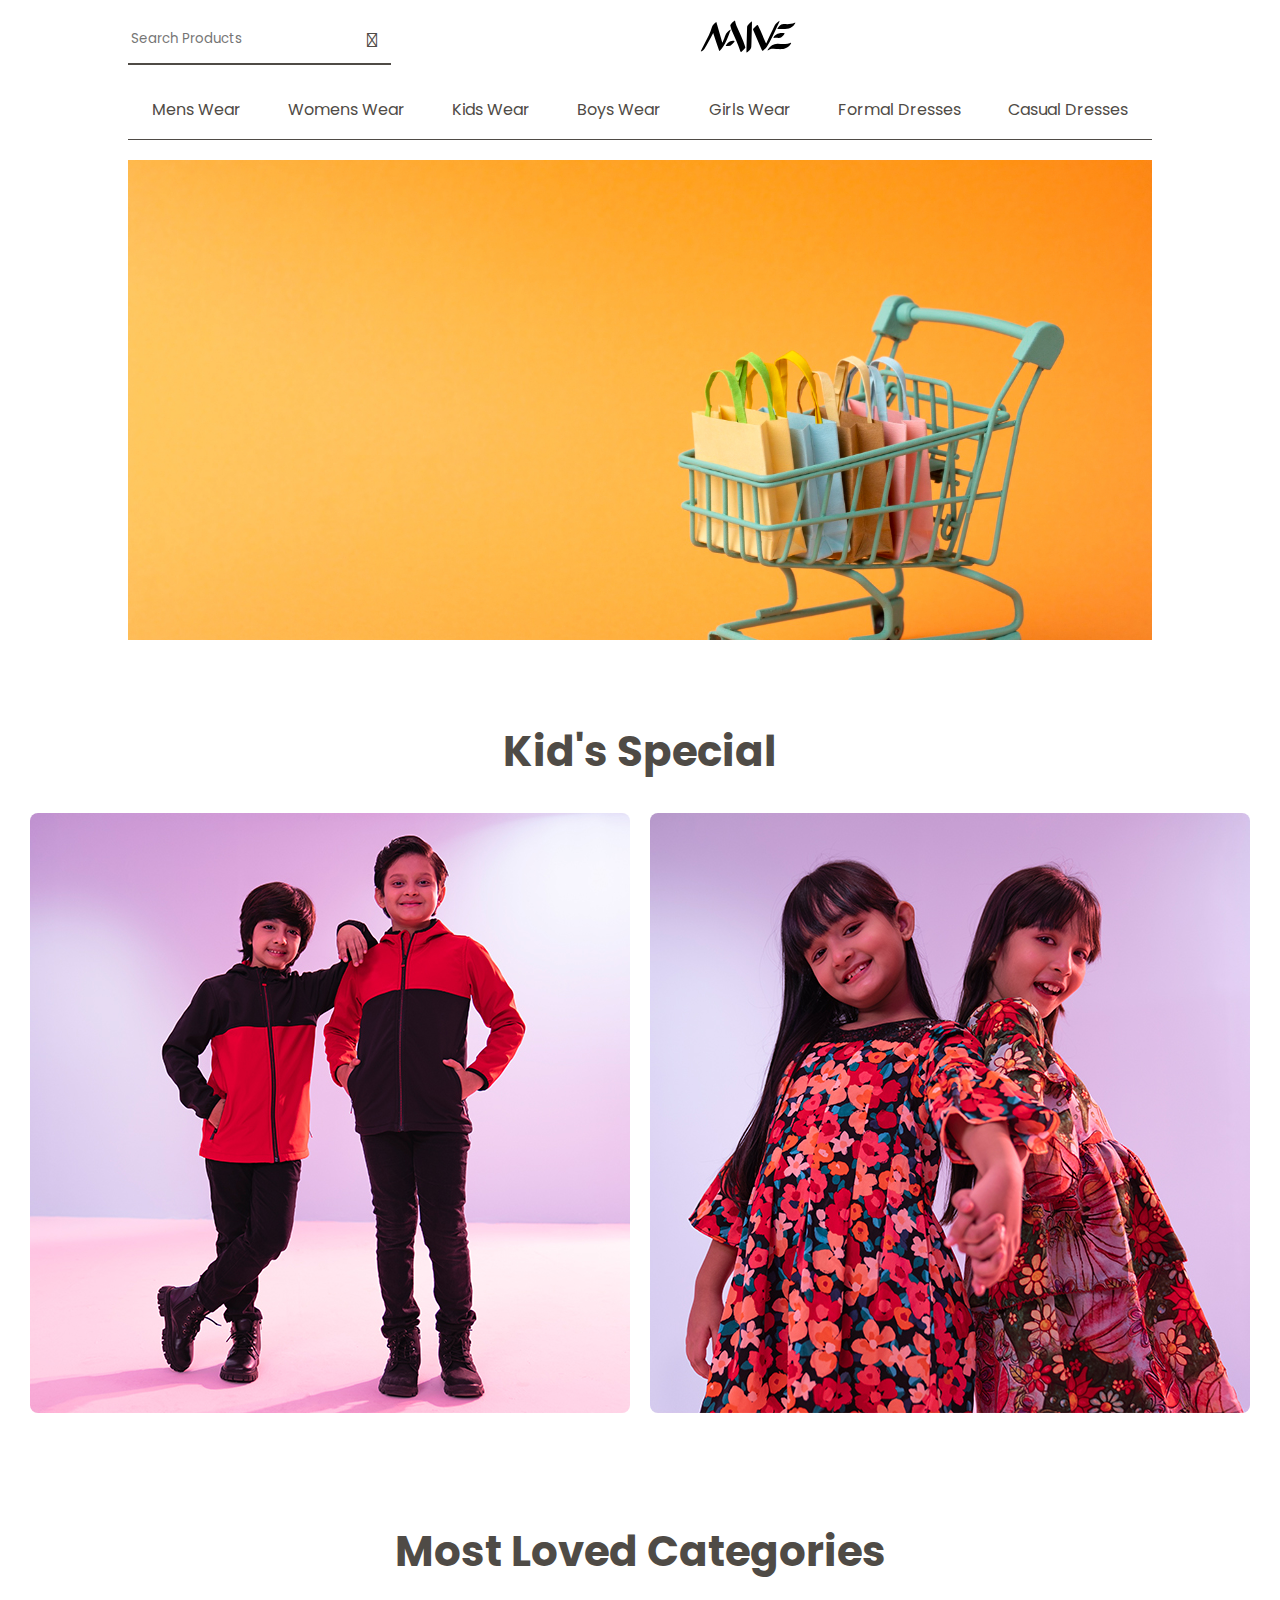
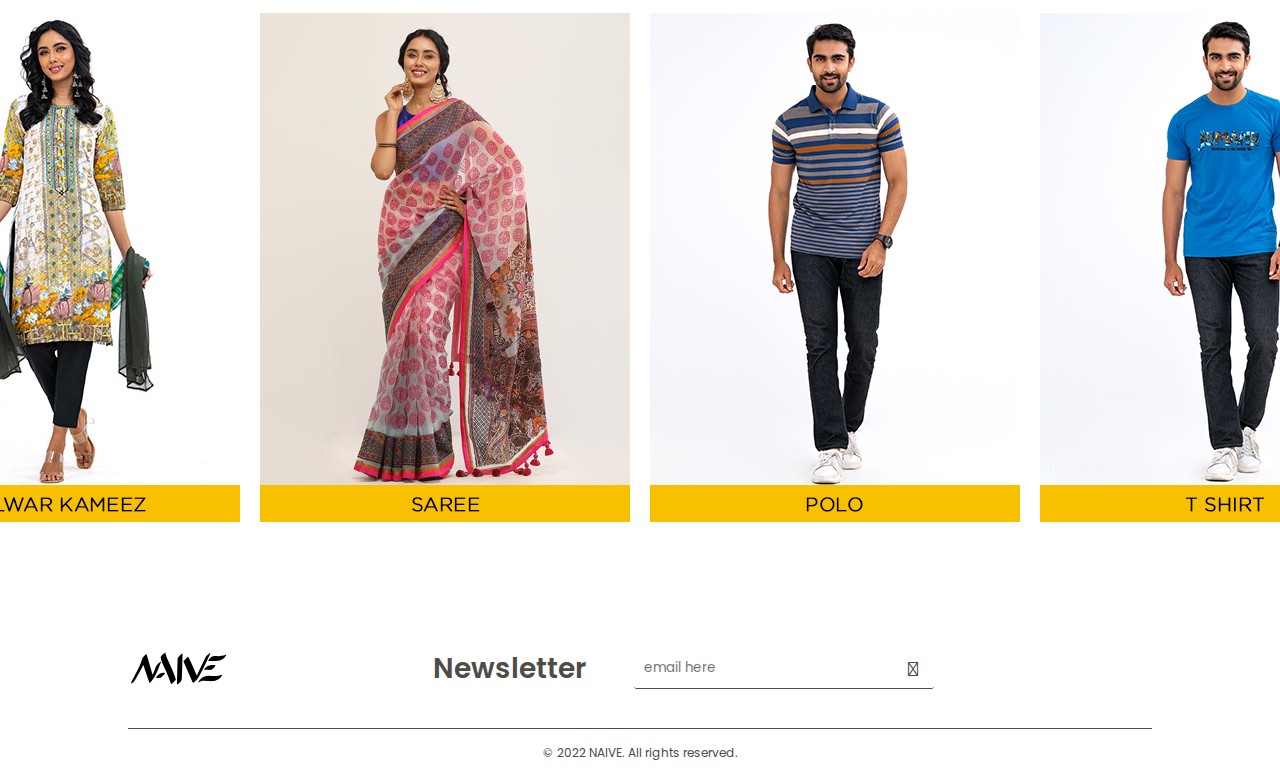
<file: NAIVE/index.html>
<!DOCTYPE html>
<html lang="en">
<head>
    <meta charset="UTF-8">
    <meta http-equiv="X-UA-Compatible" content="IE=edge">
    <meta name="viewport" content="width=device-width, initial-scale=1.0">
    <title>NAIVE</title>
    <link rel="stylesheet" href="https://cdnjs.cloudflare.com/ajax/libs/font-awesome/6.2.1/css/all.min.css" integrity="sha512-MV7K8+y+gLIBoVD59lQIYicR65iaqukzvf/nwasF0nqhPay5w/9lJmVM2hMDcnK1OnMGCdVK+iQrJ7lzPJQd1w==" crossorigin="anonymous" referrerpolicy="no-referrer" />
    <link rel="stylesheet" href="css/index.css">
</head>
<body>
    <div id="top-bar">
        <form action="#">
            <input type="search" name="" id="search-box" placeholder="Search Products">
            <i class="fa-regular fa-magnifying-glass"></i>
        </form>
        <span><img src="imgs/naive.svg" alt="logo"></span>
        <div class="profiles">
            <i class="fa-solid fa-phone"></i>
            <a href="pages/login.html"><i class="fa-solid fa-user"></i></a>
            <i class="fa-solid fa-cart-shopping"></i>
        </div>
    </div>
    <div id="nav-bar">
        <a href="#">Mens Wear</a>
        <a href="pages/single-product.html">Womens Wear</a>
        <a href="#">Kids Wear</a>
        <a href="#">Boys Wear</a>
        <a href="#">Girls Wear</a>
        <a href="#">Formal Dresses</a>
        <a href="#">Casual Dresses</a>
    </div>

    <div id="banner">
        <img src="imgs/banner.jpg" alt="banner">
    </div>

    <div id="kid-special">
        <h2>Kid's Special</h2>
        <div class="kids-banner">
            <a href="#"><img src="imgs/600-1.jpg" alt="kid-img"></a>
            <a href="#"><img src="imgs/600-2.jpg" alt="kid-img"></a>
        </div>
    </div>

    <div id="most-loved-category">
        <h2>Most Loved Categories</h2>
        <div class="category-items">
            <a href="#">
                <img src="imgs/Salwar-Kameez.jpg" alt="Salwar-Kameez">
            </a>
            <a href="#">                
                <img src="imgs/Saree.jpg" alt="Saree">
            </a>
            <a href="#">
                <img src="imgs/Polo.jpg" alt="Polo">
            </a>
            <a href="#">
                <img src="imgs/T-shirt.jpg" alt="T-shirt">
            </a>
        </div>
    </div>

    <div id="newsletter">
        <img src="imgs/naive.svg" alt="logo">
        <span>
            <h3>Newsletter</h3>
            <form action="#">
                <input type="email" name="" id="newsletter" placeholder="email here">
                <i class="fa-regular fa-magnifying-glass"></i>
            </form>
        </span>
        <div class="newsletter-social-icon">
            <i class="fa-brands fa-square-facebook"></i>
            <i class="fa-brands fa-square-instagram"></i>
            <i class="fa-brands fa-youtube"></i>
            <i class="fa-brands fa-square-whatsapp"></i>
        </div>
    </div>

    <div id="footer">
       &copy 2022 NAIVE. All rights reserved. 
    </div>
</body>
</html>
</file>
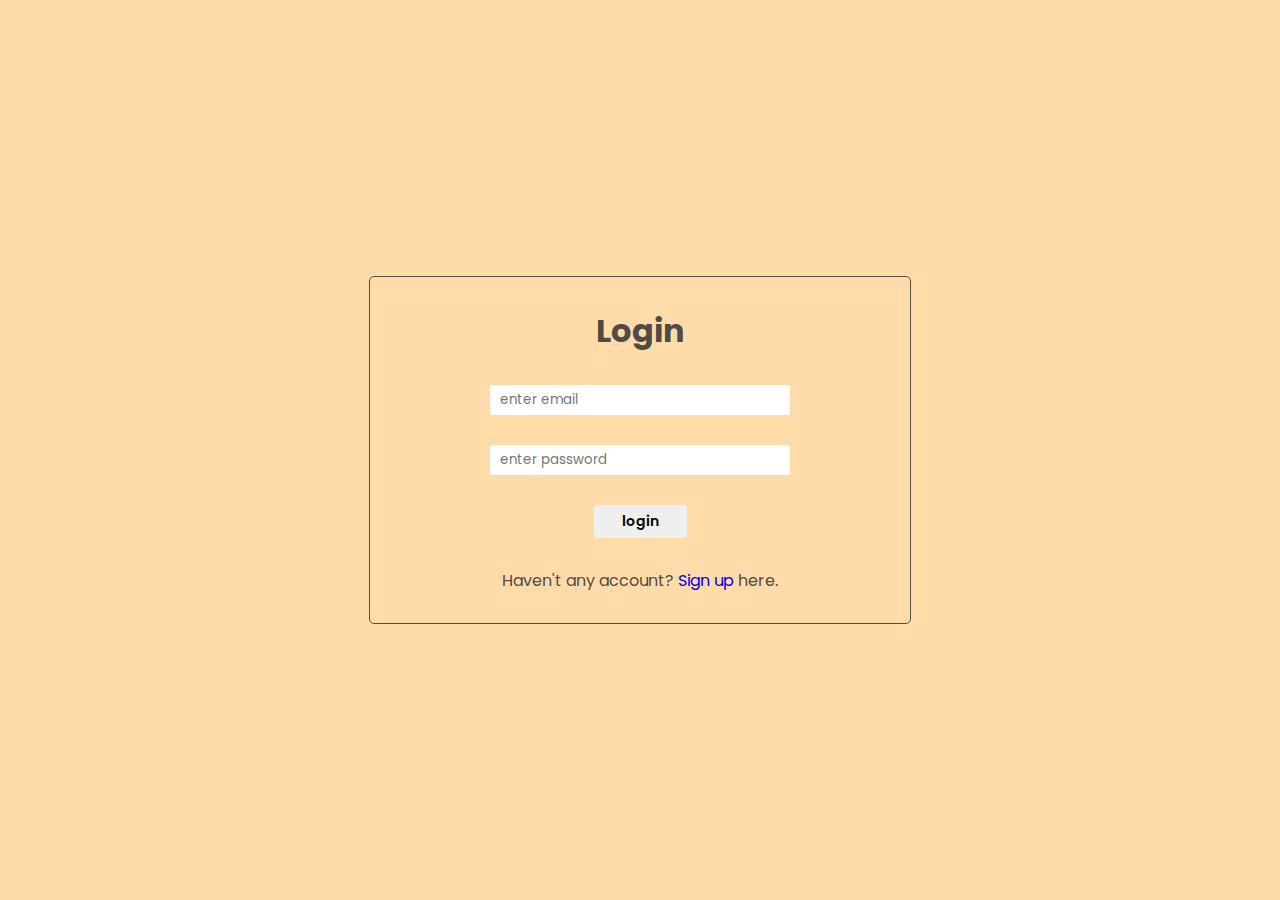
<file: NAIVE/pages/login.html>
<!DOCTYPE html>
<html lang="en">
<head>
    <meta charset="UTF-8">
    <meta http-equiv="X-UA-Compatible" content="IE=edge">
    <meta name="viewport" content="width=device-width, initial-scale=1.0">
    <title>NAIVE</title>
    <link rel="stylesheet" href="https://cdnjs.cloudflare.com/ajax/libs/font-awesome/6.2.1/css/all.min.css" integrity="sha512-MV7K8+y+gLIBoVD59lQIYicR65iaqukzvf/nwasF0nqhPay5w/9lJmVM2hMDcnK1OnMGCdVK+iQrJ7lzPJQd1w==" crossorigin="anonymous" referrerpolicy="no-referrer" />
    <link rel="stylesheet" href="../css/login.css">
</head>
<body>
    <form action="#">
        <h1>Login</h1>

        <input type="email" placeholder="enter email" required>
        <input type="password" name="" id="" placeholder="enter password" required>
        <button type="submit">login</button>

        <p>Haven't any account? <a href="../pages/signup.html">Sign up </a>here.</p>
    </form>
</body>
</html>
</file>
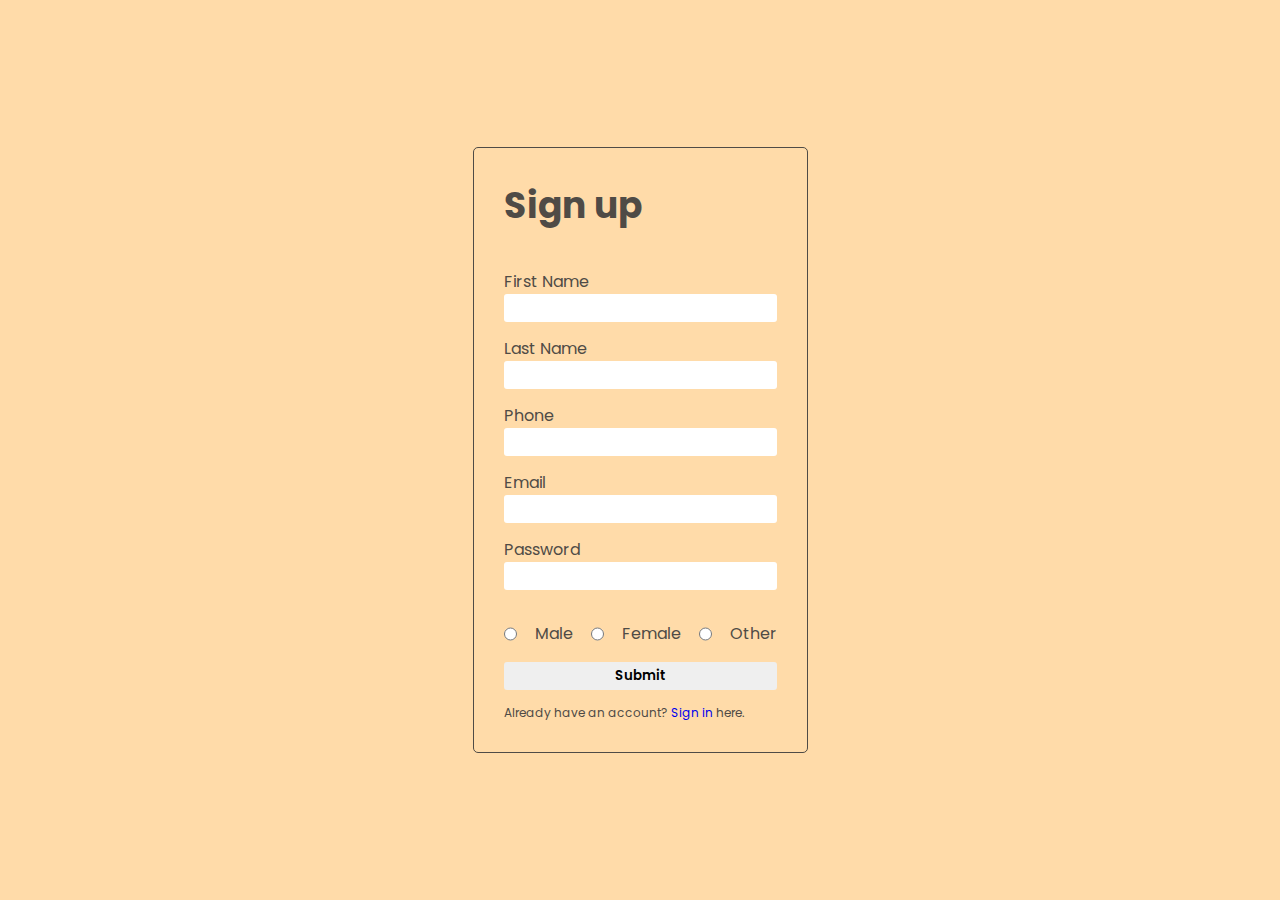
<file: NAIVE/pages/signup.html>
<!DOCTYPE html>
<html lang="en">
<head>
    <meta charset="UTF-8">
    <meta http-equiv="X-UA-Compatible" content="IE=edge">
    <meta name="viewport" content="width=device-width, initial-scale=1.0">
    <title>NAIVE</title>
    <link rel="stylesheet" href="../css/signup.css">
</head>
<body>
    <div class="signup-content">
        <h2>Sign up</h2>
        <form action="#">
            <label for="fname">First Name</label>
            <input type="text" name="" id="fname" required>
            <label for="lname">Last Name</label>
            <input type="text" name="" id="lname" required>
            <label for="phone">Phone</label>
            <input type="text" name="" id="phone">
            <label for="email">Email</label>
            <input type="email" name="" id="email" required>
            <label for="pass">Password</label>
            <input type="password" name="" id="pass" required>
            
            <div class="gender">
                <input type="radio" name="gender" id="">Male
                <input type="radio" name="gender" id="">Female
                <input type="radio" name="gender" id="">Other
            </div>

            <input type="submit" value="Submit">

            <p>Already have an account? <a href="../pages/login.html">Sign in</a> here.</p>
        </form>
    </div>
</body>
</html>
</file>
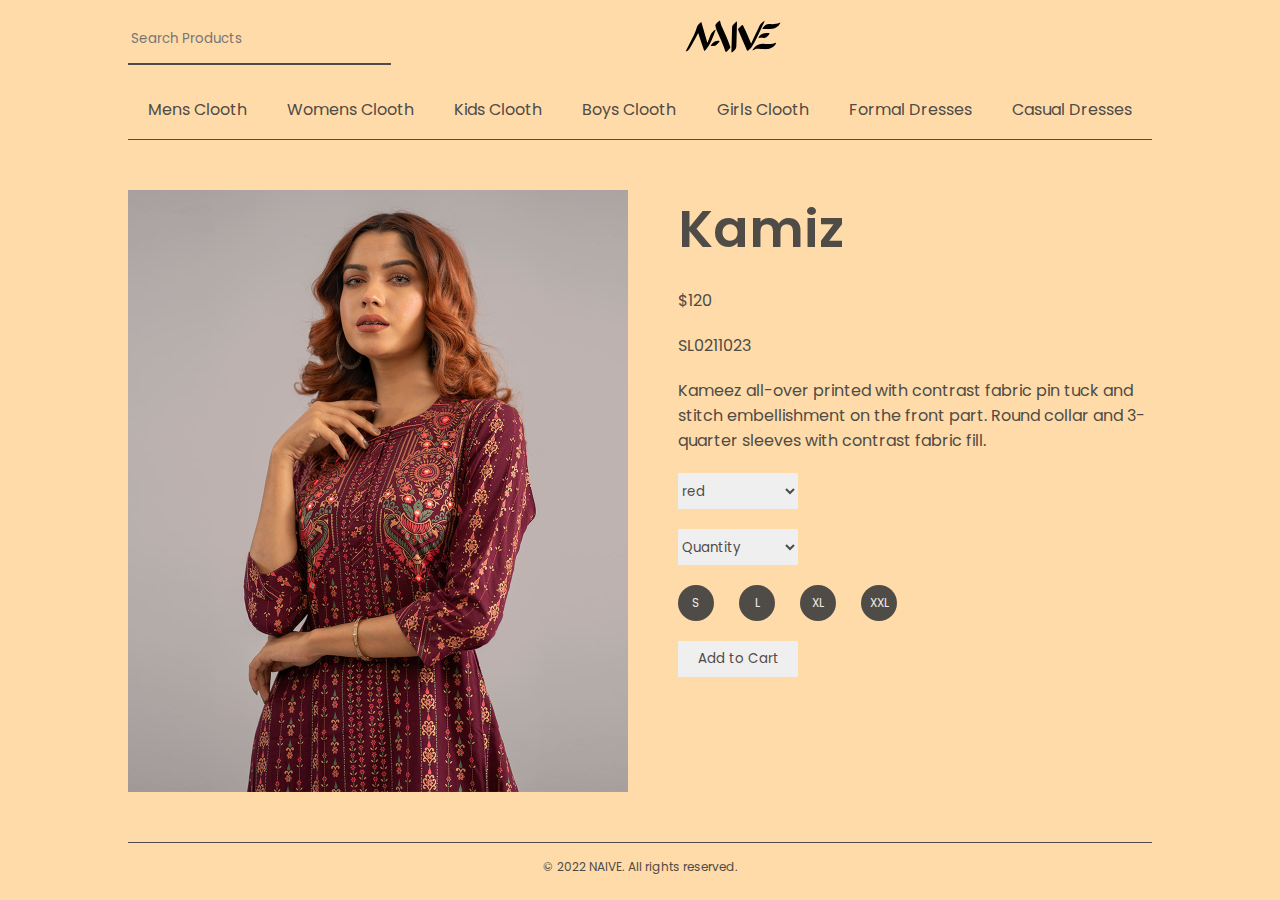
<file: NAIVE/pages/single-product.html>
<!DOCTYPE html>
<html lang="en">
<head>
    <meta charset="UTF-8">
    <meta http-equiv="X-UA-Compatible" content="IE=edge">
    <meta name="viewport" content="width=device-width, initial-scale=1.0">
    <title>NAIVE</title>
    <link rel="stylesheet" href="https://cdnjs.cloudflare.com/ajax/libs/font-awesome/6.2.1/css/all.min.css" integrity="sha512-MV7K8+y+gLIBoVD59lQIYicR65iaqukzvf/nwasF0nqhPay5w/9lJmVM2hMDcnK1OnMGCdVK+iQrJ7lzPJQd1w==" crossorigin="anonymous" referrerpolicy="no-referrer" />
    <link rel="stylesheet" href="../css/single-product.css">
</head>
<body>
    <div id="top-bar">
        <form action="#">
            <input type="search" name="" id="search-box" placeholder="Search Products">
            <i class="fa-regular fa-magnifying-glass"></i>
        </form>
        <a href="../index.html"><img src="../imgs/naive.svg" alt="logo"></a>
        <div class="profiles">
            <i class="fa-solid fa-phone"></i>
            <i class="fa-solid fa-user"></i>
            <i class="fa-solid fa-cart-shopping"></i>
        </div>
    </div>
    <div id="nav-bar">
        <a href="#">Mens Clooth</a>
        <a href="#">Womens Clooth</a>
        <a href="#">Kids Clooth</a>
        <a href="#">Boys Clooth</a>
        <a href="#">Girls Clooth</a>
        <a href="#">Formal Dresses</a>
        <a href="#">Casual Dresses</a>
    </div>


    <div class="product">
        <img src="../imgs/kamij.jpg" alt="kamij">
        <div class="side-info">
            <h3>Kamiz</h3>
            <p>$120</p>
            <p>SL0211023</p>
            <p>Kameez all-over printed with contrast fabric pin tuck and stitch embellishment on the front part. Round collar and 3-quarter sleeves with contrast fabric fill.</p>
            <select name="Color" id="">
                <option value="color">red</option>
                <option value="color">yellow</option>
                <option value="color">orange</option>
                <option value="color">blue</option>
            </select>
            <select name="Quantity" id="">
                <option value="1">Quantity</option>
                <option value="2">2</option>
                <option value="3">3</option>
                <option value="4">4</option>
            </select>

            <div class="size">
                <a href="#">S</a>
                <a href="#">L</a>
                <a href="#">XL</a>
                <a href="#">XXL</a>
            </div>
            <button>Add to Cart</button>
        </div>
    </div>

    
    </div>

    <div id="footer">
        &copy 2022 NAIVE. All rights reserved. 
     </div>
</body>
</html>
</file>
<file: NAIVE/css/index.css>
@import url('https://fonts.googleapis.com/css2?family=Poppins:wght@400;600;700&display=swap');
*{
    margin: 0;
    padding: 0;
    box-sizing: border-box;
    text-decoration: none;
    outline: none;
    border: none;
    list-style-type: none;
    font-family: 'Poppins', sans-serif;
}
:root{
    --bg-color: #ffffff;
    --dark: #4F4B46;
    --white: #F1ECE5;
    --hover-color: rgb(247, 241, 241);
}
h1{
    font-weight: 700;
}
h3{
    font-weight: 600;
}
p{
    font-weight: 400;
}

body{
    background-color: var(--bg-color);
    min-height: 100vh;
    overflow-x: hidden;
}

#top-bar{
    padding: 0 10%;
    display: flex;
    justify-content: space-between;
    align-items: center;
    height: 80px;
}
#top-bar form{
    display: flex;
    align-items: center;
}
#top-bar form input{
    border-bottom: 2px solid var(--dark);
    padding: 14px 3px;
    position: relative;
    background: transparent;
}
#top-bar form i{
    font-size: 20px;
    margin-left: 12px;
    font-weight: 700;
    color: var(--dark);
    cursor: pointer;
    z-index: 3;
    transition: 0.3s all ease-in-out;
}
#top-bar form i:hover{
    color: rgb(238, 172, 172);
}
#top-bar span{
    width: 100px;
    cursor: pointer;
}


#top-bar .profiles{
    display: flex;
    justify-content: space-between;
    align-items: center;
    gap: 30px;
    font-size: 24px;
    color: var(--dark);
}
#top-bar .profiles a i{
    color: var(--dark);
    transition: 0.3s all ease-in-out;
}
#top-bar .profiles a i:hover{
    color: var(--hover-color);
}
#top-bar .profiles > *{
    transition: 0.3s all ease-in-out;
    cursor: pointer;
}
#top-bar .profiles > *:hover{
    color: var(--hover-color);

}




#nav-bar{
    display: flex;
    justify-content: space-around;
    align-items: center;
    height: 60px;
    border-bottom: 1px solid var(--dark);
    margin: 0 10%;
}
#nav-bar a{
    color: var(--dark);
    font-size: 16px;
    transition: 0.3s all ease-in-out;
}
#nav-bar a:hover{
    color: var(--hover-color);
}

#banner{
    max-height: 500px;
    margin: 0 10%;
    overflow: hidden;
}
#banner img{
    width: 100%;
    height: 100%;
    background-size: cover;
    margin-top: 20px;
}

#kid-special{
    padding: 80px 0;
    display: flex;
    flex-direction: column;
    justify-content: flex-start;
    align-items: center;
    gap: 30px;
}

#kid-special h2{
    font-size: 42px;
    color: var(--dark);
}
#kid-special .kids-banner{
    display: flex;
    justify-content: space-around;
    align-items: center;
    gap: 20px;
}
#kid-special .kids-banner a img{
    border-radius: 8px;
}
#kid-special .kids-banner > a img{
    transition: .3s all ease-in-out;
}
#kid-special .kids-banner > a img:hover{
    box-shadow: 0 1px 10px var(--dark);
}


#most-loved-category{
    padding: 20px 0 80px 0;
    display: flex;
    flex-direction: column;
    align-items: center;
    justify-content: flex-start;
    gap: 30px;
    width: 80%;
    margin: 0 10%;
}
#most-loved-category h2{
    font-size: 42px;
    color: var(--dark);
}
#most-loved-category .category-items{
    display: flex;
    justify-content: space-around;
    align-items: center;
    gap: 20px;
}
#most-loved-category .category-items > a{
    transition: .3s all ease-in-out;
}
#most-loved-category .category-items > a:hover{
    box-shadow: 0 1px 10px var(--dark);
}

#newsletter{
    display: flex;
    justify-content: space-between;
    margin: 0 10%;
    align-items: center;
    height: 120px;
    border-bottom: 1px solid var(--dark);
}
#newsletter img{
    width: 100px;
    cursor: pointer;
}
#newsletter span{
    display: flex;
    justify-content: space-around;
    gap: 20px;
    align-items: center;
}
#newsletter span h3{
    font-size: 28px;
    color: var(--dark);
}
#newsletter span input{
    padding: 8px 10px;
    border-radius: 3px;
    max-height: 40px;
    min-width: 300px;
}

#newsletter span form{
    display: flex;
    align-items: center;
}
#newsletter span form i{
    font-size: 20px;
    margin-left: -18px;
    font-weight: 700;
    color: var(--dark);
    cursor: pointer;
    z-index: 3;
    transition: 0.3s all ease-in-out;
}
#newsletter span form i:hover{
    color: rgb(238, 172, 172);
}
.fa-magnifying-glass:before, .fa-search:before {
    content: "\f002";
    margin-left: -36px;
}

.newsletter-social-icon{
    display: flex;
    justify-content: flex-end;
    gap: 20px;
}
.newsletter-social-icon i{
    font-size: 28px;
    color: var(--dark);
    cursor: pointer;
    transition: 0.3s all ease-in-out;
}
.newsletter-social-icon i:hover{
    color: rgb(238, 172, 172);
}

#footer{
    display: flex;
    justify-content: center;
    padding: 15px 0;
    font-size: 12px;
    color: var(--dark);
    font-weight: 400;
}
</file>
<file: NAIVE/css/login.css>
@import url('https://fonts.googleapis.com/css2?family=Poppins:wght@400;600;700&display=swap');
*{
    margin: 0;
    padding: 0;
    box-sizing: border-box;
    text-decoration: none;
    outline: none;
    border: none;
    list-style-type: none;
    font-family: 'Poppins', sans-serif;
}
:root{
    --bg-color: #FFDBA9;
    --dark: #4F4B46;
    --white: #F1ECE5;
    --hover-color: rgb(238, 172, 172);
}
h1{
    font-weight: 700;
}
h3{
    font-weight: 600;
}
p{
    font-weight: 400;
}

body{
    background-color: var(--bg-color);
    min-height: 100vh;
    overflow-x: hidden;
    display: flex;
    justify-content: center;
    align-items: center;
}

body form{
    display: flex;
    flex-direction: column;
    gap: 30px;
    padding: 30px 120px;
    align-items: center;
    justify-content: center;
    color: var(--dark);
    border: 0.5px solid var(--dark);
    border-radius: 5px;
}
body form input[type = 'email']{
    height: 30px;
    width: 300px;
    padding: 10px 10px;
    border-radius: 3px;
}
body form input[type = 'password']{
    height: 30px;
    width: 300px;
    padding: 10px 10px;
    border-radius: 3px;
}
body form input[type = 'email']:focus, body form input[type = 'password']:focus{
    border: 1px solid var(--dark)
}
body form button{
    padding: 6px 28px;
    font-weight: 600;
    font-size: 14px;
    cursor: pointer;
    border-radius: 4px;
    transition: .3s all ease-in-out;
}
body form button:hover{
    box-shadow: 0 1px 5px var(--dark);
}
</file>
<file: NAIVE/css/signup.css>
@import url('https://fonts.googleapis.com/css2?family=Poppins:wght@400;600;700&display=swap');
*{
    margin: 0;
    padding: 0;
    box-sizing: border-box;
    text-decoration: none;
    outline: none;
    border: none;
    list-style-type: none;
    font-family: 'Poppins', sans-serif;
}
:root{
    --bg-color: #FFDBA9;
    --dark: #4F4B46;
    --white: #F1ECE5;
    --hover-color: rgb(238, 172, 172);
}
h1{
    font-weight: 700;
}
h3{
    font-weight: 600;
}
p{
    font-weight: 400;
}

body{
    background-color: var(--bg-color);
    min-height: 100vh;
    overflow-x: hidden;
    display: flex;
    justify-content: center;
    align-items: center;
}


.signup-content{
    display: flex;
    flex-direction: column;
    border: 1px solid var(--dark);
    border-radius: 5px;
    padding: 30px;
    max-width: 500px;
}

.signup-content h2{
    font-size: 36px;
    margin-bottom: 36px;
    color: var(--dark);
}

.signup-content form{
    display: flex;
    flex-direction: column;
    color: var(--dark);
    font-size: 16px;
}

.signup-content form input{
    margin-bottom: 14px;
    height: 28px;
    transition: 0.2s all ease-in-out;
    border-radius: 3px;
    padding: 2px 8px;
}
.signup-content form input[type = 'submit']{
    cursor: pointer;
    font-weight: 600;
}
.signup-content form input[type = 'submit']:hover{
    box-shadow: 0 1px 4px var(--dark);
}
.signup-content form input:focus:not([type = 'submit']){
    border: 1px solid var(--dark);
}
.gender{
    display: flex;
    align-items: center;
    justify-content: space-between;
}
.gender input{
    margin-top: 16px;
}
.signup-content form p{
    font-size: 12px;
}
</file>
<file: NAIVE/css/single-product.css>
@import url('https://fonts.googleapis.com/css2?family=Poppins:wght@400;600;700&display=swap');
*{
    margin: 0;
    padding: 0;
    box-sizing: border-box;
    text-decoration: none;
    outline: none;
    border: none;
    list-style-type: none;
    font-family: 'Poppins', sans-serif;
}
:root{
    --bg-color: #FFDBA9;
    --dark: #4F4B46;
    --white: #F1ECE5;
    --hover-color: rgb(238, 172, 172);
}
h1{
    font-weight: 700;
}
h3{
    font-weight: 600;
}
p{
    font-weight: 400;
}

body{
    background-color: var(--bg-color);
    min-height: 100vh;
    overflow-x: hidden;
}



#top-bar{
    padding: 0 10%;
    display: flex;
    justify-content: space-between;
    align-items: center;
    height: 80px;
}
#top-bar form{
    display: flex;
    align-items: center;
}
#top-bar form input{
    border-bottom: 2px solid var(--dark);
    padding: 14px 3px;
    position: relative;
    background: transparent;
}
#top-bar form i{
    font-size: 20px;
    margin-left: -18px;
    font-weight: 700;
    color: var(--dark);
    cursor: pointer;
    z-index: 3;
    transition: 0.3s all ease-in-out;
}
#top-bar form i:hover{
    color: rgb(238, 172, 172);
}
#top-bar a{
    width: 100px;
    cursor: pointer;
}


#top-bar .profiles{
    display: flex;
    justify-content: space-between;
    align-items: center;
    gap: 30px;
    font-size: 24px;
    color: var(--dark);
}
#top-bar .profiles > *{
    transition: 0.3s all ease-in-out;
    cursor: pointer;
}
#top-bar .profiles > *:hover{
    color: var(--hover-color);

}




#nav-bar{
    display: flex;
    justify-content: space-around;
    align-items: center;
    height: 60px;
    border-bottom: 1px solid var(--dark);
    margin: 0 10%;
}
#nav-bar a{
    color: var(--dark);
    font-size: 16px;
    transition: 0.3s all ease-in-out;
}
#nav-bar a:hover{
    color: var(--hover-color);
}

#banner{
    max-height: 500px;
    margin: 0 10%;
    overflow: hidden;
}
#banner img{
    width: 100%;
    height: 100%;
    background-size: cover;
    margin-top: 20px;
}




.product{
    margin: 0 10%;
    padding: 50px 0;
    display: flex;
    justify-content: space-between;
    gap: 50px;
    align-items: flex-start;
}
.product img{
    max-width: 500px;
    cursor: pointer;
}


.product .side-info > *{
    margin-bottom: 20px;
    color: var(--dark);
}
.product .side-info h3{
    font-size: 52px;
}
.product .side-info select{
    display: block;
    height: 36px;
    width: 120px;
    cursor: pointer;
    transition: .3s all ease-in-out;
}
.product .side-info .size{
    display: flex;
    gap: 25px;
}
.product .side-info .size a{
    height: 36px;
    width: 36px;
    border-radius: 50%;
    background: var(--dark);
    color: var(--white);
    display: flex;
    align-items: center;
    justify-content: center;
    font-size: 12px;
    transition: .3s all ease-in-out;
}
.product .side-info button{
    display: block;
    cursor: pointer;
    height: 36px;
    width: 120px;
    transition: .3s all ease-in-out;
}
.product .side-info .size a:hover, .product .side-info select:hover, .product .side-info button:hover{
    box-shadow: 0 1px 5px var(--dark);
}



.product-details{
    padding: 50px 0;
    margin: 0 10%;
}

.product-details h2{
    font-size: 48px;
    margin-bottom: 50px;
    color: var(--dark);
    text-align: center;
}
.product-details p{
    font-size: 14px;
    color: var(--dark);
    font-weight: 400;
    margin-bottom: 10px;
}




#footer{
    display: flex;
    justify-content: center;
    padding: 15px 0;
    font-size: 12px;
    color: var(--dark);
    margin: 0 10%;
    font-weight: 400;
    border-top: 1px solid var(--dark);
}
</file>
